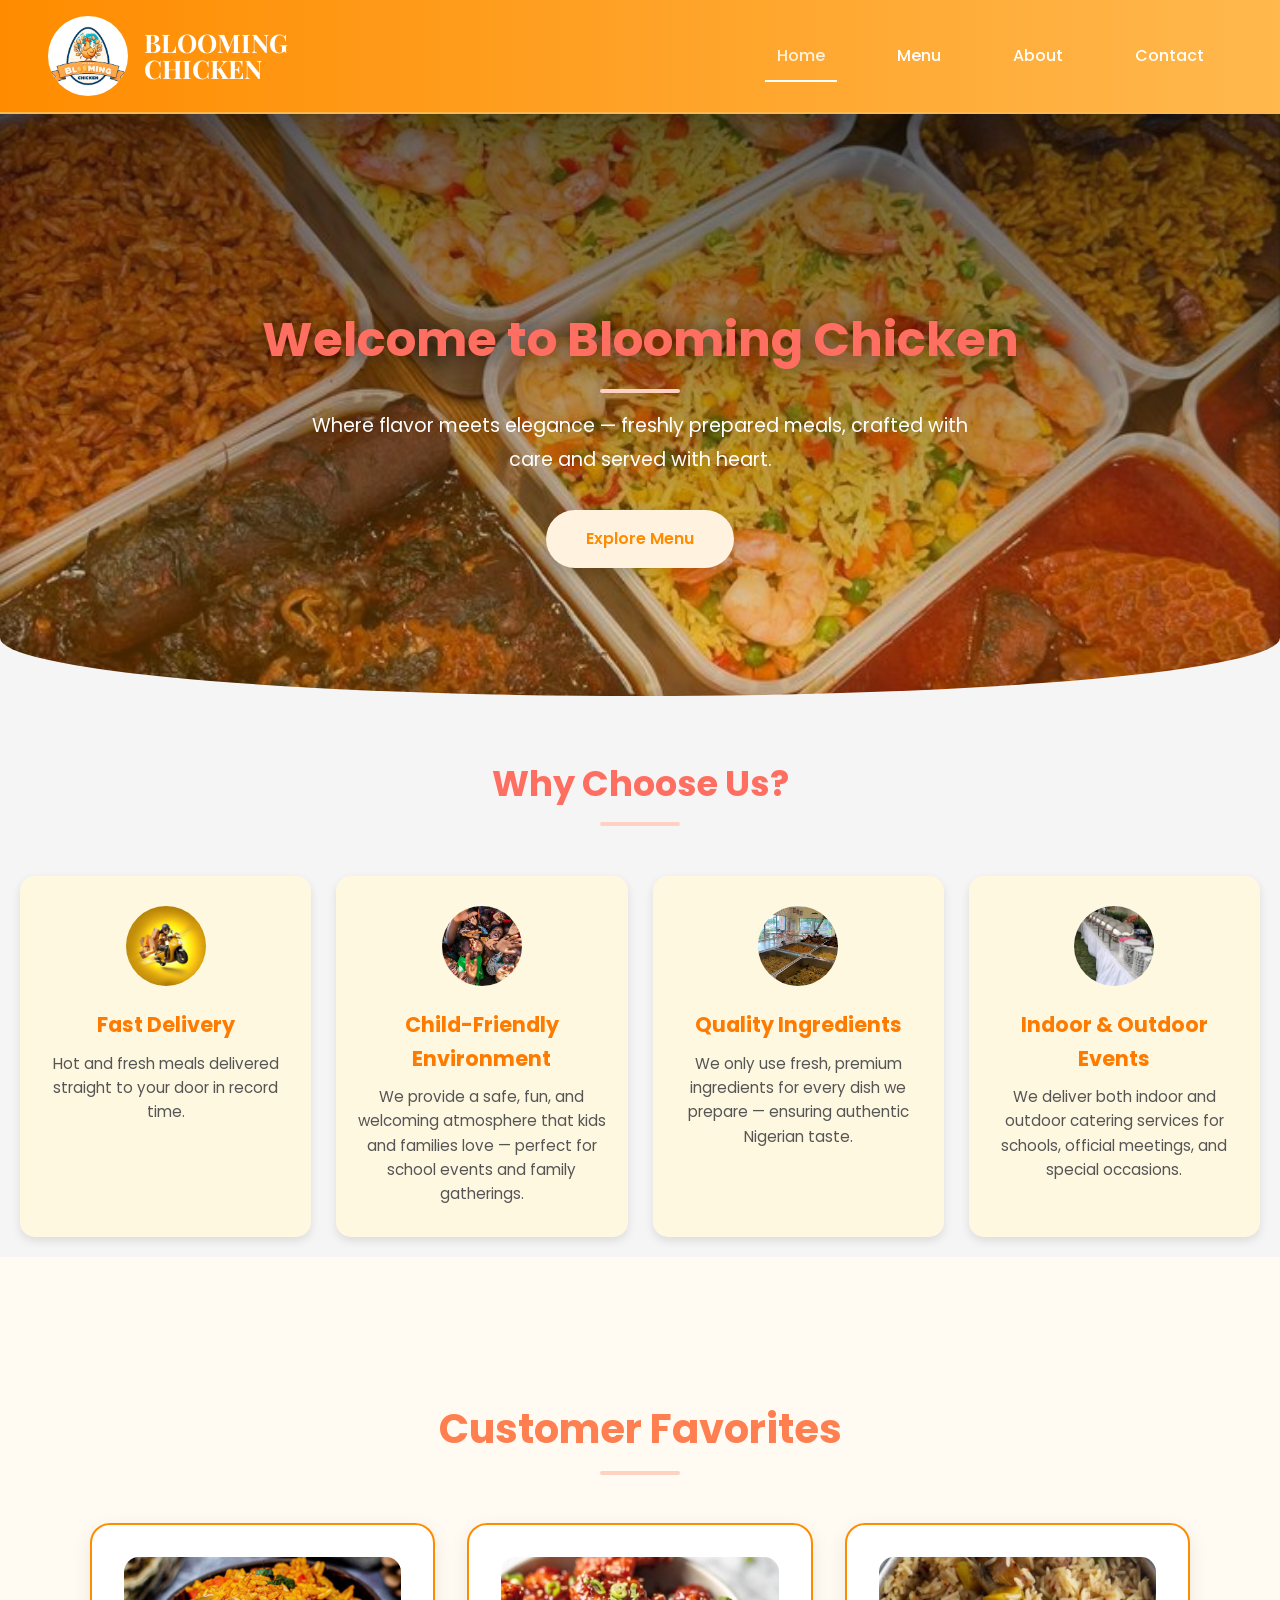
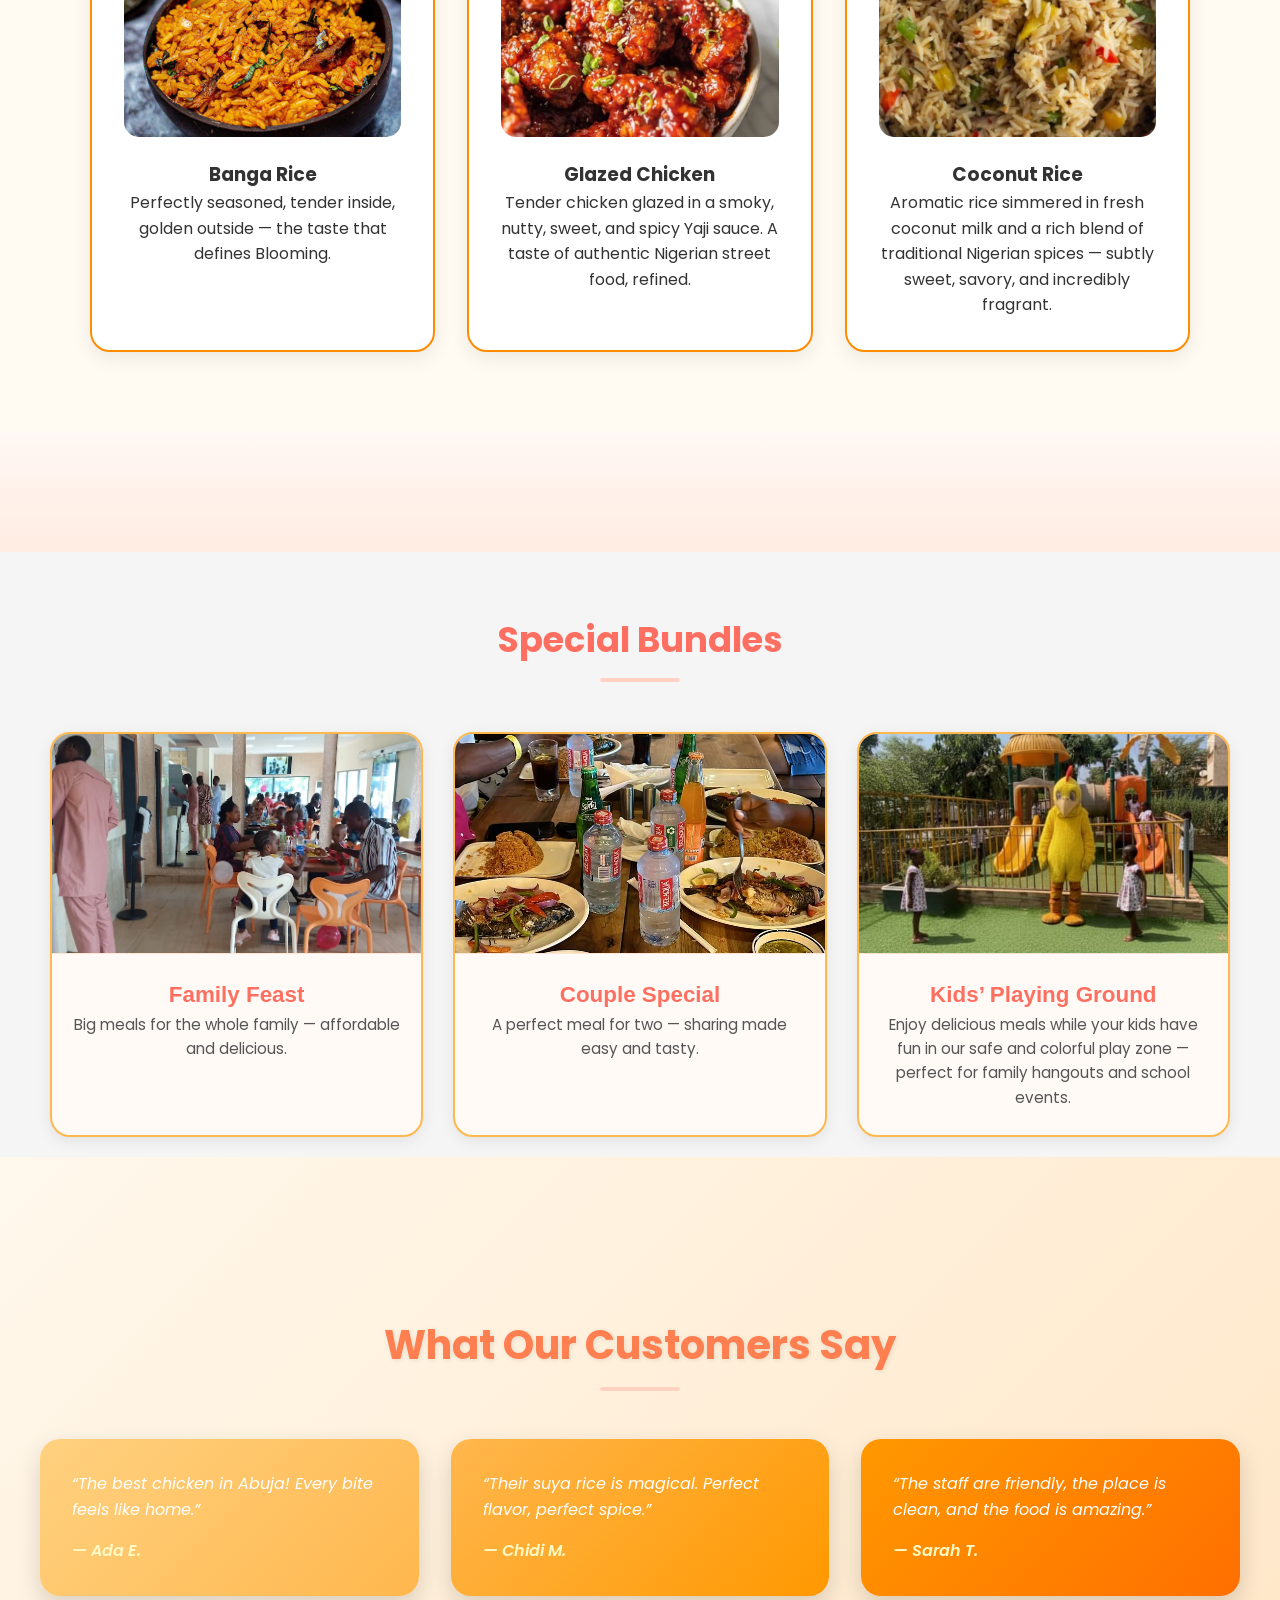
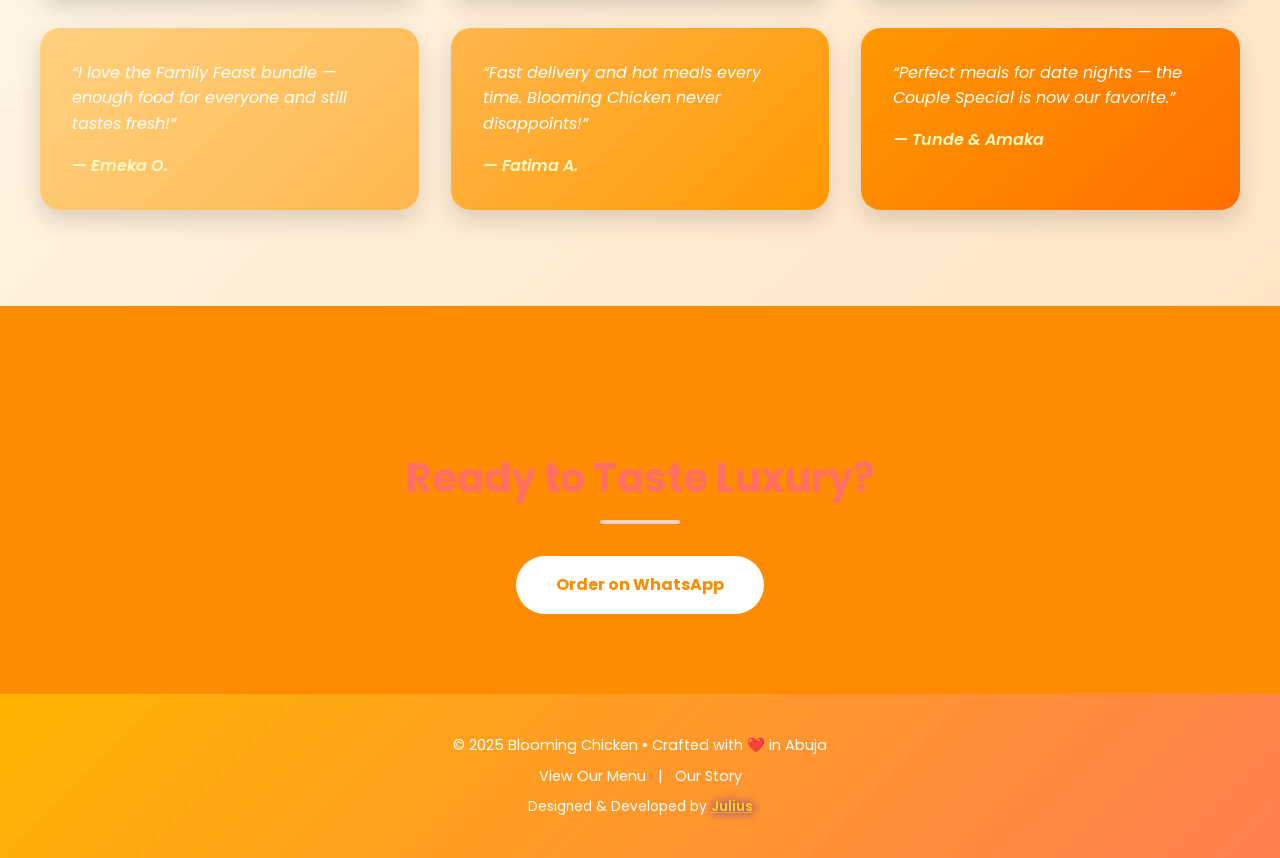
<file: index.html>
<!DOCTYPE html>
<html lang="en">
<head>
  <meta charset="utf-8">
  <meta name="viewport" content="width=device-width, initial-scale=1">
  <title>Best Restaurant in Abuja | Blooming Chicken</title>
  <link href="https://fonts.googleapis.com/css2?family=Poppins:wght@300;400;600&family=Playfair+Display:wght@600;700&display=swap" rel="stylesheet">

  <link rel="stylesheet" href="css/style.css">
</head>
<body>

  <!-- HEADER -->
  <header class="site-header">
    <div class="site-brand">
      <a href="index.html" class="logo">
        <img src="image/BLOOMING CHICKEN LOGO.jpg" alt="Blooming Chicken Logo">
        <span class="brand-text">BLOOMING<br>CHICKEN</span>
      </a>
    </div>

    <button id="navToggle" class="nav-toggle" aria-expanded="false" aria-controls="main-nav" aria-label="Toggle navigation">☰</button>

    <nav id="main-nav" class="main-nav" role="navigation">
      <a class="nav-link active" href="index.html">Home</a>
      <a class="nav-link" href="menu.html">Menu</a>
      <a class="nav-link" href="about.html">About</a>
      <a class="nav-link" href="contact.html">Contact</a>
    </nav>
  </header>

 
  <section class="hero">
    <h2>Welcome to Blooming Chicken</h2>
    <p>Where flavor meets elegance — freshly prepared meals, crafted with care and served with heart.</p>
    <a href="menu.html" class="btn">Explore Menu</a>
    
  </section>

 
  <section class="highlights fade">
    <h2>Why Choose Us?</h2>
<div class="highlight-grid">
  <div class="highlight-card">
    <img src="image/fast delivery.jpg" alt="Fast Delivery">
    <h3>Fast Delivery</h3>
    <p>Hot and fresh meals delivered straight to your door in record time.</p>
  </div>

  <div class="highlight-card">
    <img src="image/children friendly.jpg" alt="Child Friendly">
    <h3>Child-Friendly Environment</h3>
    <p>We provide a safe, fun, and welcoming atmosphere that kids and families love — perfect for school events and family gatherings.</p>
  </div>

  <div class="highlight-card">
    <img src="image/fresh.jpg" alt="Quality Ingredients">
    <h3>Quality Ingredients</h3>
    <p>We only use fresh, premium ingredients for every dish we prepare — ensuring authentic Nigerian taste.</p>
  </div>

  <div class="highlight-card">
    <img src="image/indoor and outdoor event.jpg" alt="Indoor and Outdoor Events">
    <h3>Indoor & Outdoor Events</h3>
    <p>We deliver both indoor and outdoor catering services for schools, official meetings, and special occasions.</p>
  </div>
</div>

  </section>

 
  <section class="meals fade">
    <h2>Customer Favorites</h2>
    <div class="meal-grid">
      <div class="meal-card">
        <img src="image/Native Jollof Rice.jpeg" alt="Golden Crispy Chicken">
        <h3> Banga Rice</h3>
        <p>Perfectly seasoned, tender inside, golden outside — the taste that defines Blooming.</p>
      </div>
      <div class="meal-card">
        <img src="image/Glazed Chicken.JPG" alt="Glazed Chicken">
        <h3>Glazed Chicken</h3>
        <p>Tender chicken glazed in a smoky, nutty, sweet, and spicy Yaji sauce. A taste of authentic Nigerian street food, refined.</p>
      </div>
      <div class="meal-card">
        <img src="image/coconut rice.PNG" alt="saucy chicken">
        <h3>Coconut Rice</h3>
        <p>Aromatic rice simmered in fresh coconut milk and a rich blend of traditional Nigerian spices — subtly sweet, savory, and incredibly fragrant.</p>
      </div>
    </div>
  </section>

 
  <section class="special-bundles">
  
</section>

    <h2>Special Bundles</h2>
<div class="bundle-grid">
  <div class="bundle-card">
    <img src="image/family bundle.webp" alt="Family Feast">
    <h3>Family Feast</h3>
    <p>Big meals for the whole family — affordable and delicious.</p>
  </div>

  <div class="bundle-card">
    <img src="image/couple special.jpg" alt="Couple Special">
    <h3>Couple Special</h3>
    <p>A perfect meal for two — sharing made easy and tasty.</p>
  </div>

  <div class="bundle-card">
    <img src="image/playing ground.jpeg" alt="Kids Play Area">
    <h3>Kids’ Playing Ground</h3>
    <p>Enjoy delicious meals while your kids have fun in our safe and colorful play zone — perfect for family hangouts and school events.</p>
  </div>
</div>

</div>

    </div>
  </section>

  
 <section class="testimonials fade" style="padding:6rem 2rem; background: linear-gradient(135deg, #fff8ec, #ffe5c4);">
  <h2 style="
    font-size:2.5rem; 
    text-align:center; 
    color:#ff7f50; 
    text-shadow: 1px 1px 5px rgba(0,0,0,0.1);
    margin-bottom:3rem;
    animation: slideDown 1s ease;
  ">What Our Customers Say</h2>
  
  <div class="testimonial-grid" style="
    display:grid;
    grid-template-columns: repeat(auto-fit, minmax(280px, 1fr));
    gap:2rem;
    max-width:1200px;
    margin:auto;
  ">
    <div class="testimonial" style="
      background: linear-gradient(135deg, #ffd180, #ffb74d);
      border-radius: 20px;
      padding:2rem;
      color:#fff;
      box-shadow:0 10px 25px rgba(0,0,0,0.15);
      font-style:italic;
      transform: translateY(30px);
      opacity:0;
      animation: floatUp 1s forwards;
      animation-delay:0.2s;
      transition: transform 0.3s, box-shadow 0.3s;
    ">
      <p>“The best chicken in Abuja! Every bite feels like home.”</p>
      <h4 style="margin-top:1rem; color:#fff9c4; font-weight:600;">— Ada E.</h4>
    </div>

    <div class="testimonial" style="
      background: linear-gradient(135deg, #ffb74d, #ff9800);
      border-radius: 20px;
      padding:2rem;
      color:#fff;
      box-shadow:0 10px 25px rgba(0,0,0,0.15);
      font-style:italic;
      transform: translateY(30px);
      opacity:0;
      animation: floatUp 1s forwards;
      animation-delay:0.4s;
      transition: transform 0.3s, box-shadow 0.3s;
    ">
      <p>“Their suya rice is magical. Perfect flavor, perfect spice.”</p>
      <h4 style="margin-top:1rem; color:#fff9c4; font-weight:600;">— Chidi M.</h4>
    </div>

    <div class="testimonial" style="
      background: linear-gradient(135deg, #ff9800, #ff6f00);
      border-radius: 20px;
      padding:2rem;
      color:#fff;
      box-shadow:0 10px 25px rgba(0,0,0,0.15);
      font-style:italic;
      transform: translateY(30px);
      opacity:0;
      animation: floatUp 1s forwards;
      animation-delay:0.6s;
      transition: transform 0.3s, box-shadow 0.3s;
    ">
      <p>“The staff are friendly, the place is clean, and the food is amazing.”</p>
      <h4 style="margin-top:1rem; color:#fff9c4; font-weight:600;">— Sarah T.</h4>
    </div>

    <div class="testimonial" style="
      background: linear-gradient(135deg, #ffd180, #ffb74d);
      border-radius: 20px;
      padding:2rem;
      color:#fff;
      box-shadow:0 10px 25px rgba(0,0,0,0.15);
      font-style:italic;
      transform: translateY(30px);
      opacity:0;
      animation: floatUp 1s forwards;
      animation-delay:0.8s;
      transition: transform 0.3s, box-shadow 0.3s;
    ">
      <p>“I love the Family Feast bundle — enough food for everyone and still tastes fresh!”</p>
      <h4 style="margin-top:1rem; color:#fff9c4; font-weight:600;">— Emeka O.</h4>
    </div>

    <div class="testimonial" style="
      background: linear-gradient(135deg, #ffb74d, #ff9800);
      border-radius: 20px;
      padding:2rem;
      color:#fff;
      box-shadow:0 10px 25px rgba(0,0,0,0.15);
      font-style:italic;
      transform: translateY(30px);
      opacity:0;
      animation: floatUp 1s forwards;
      animation-delay:1s;
      transition: transform 0.3s, box-shadow 0.3s;
    ">
      <p>“Fast delivery and hot meals every time. Blooming Chicken never disappoints!”</p>
      <h4 style="margin-top:1rem; color:#fff9c4; font-weight:600;">— Fatima A.</h4>
    </div>

    <div class="testimonial" style="
      background: linear-gradient(135deg, #ff9800, #ff6f00);
      border-radius: 20px;
      padding:2rem;
      color:#fff;
      box-shadow:0 10px 25px rgba(0,0,0,0.15);
      font-style:italic;
      transform: translateY(30px);
      opacity:0;
      animation: floatUp 1s forwards;
      animation-delay:1.2s;
      transition: transform 0.3s, box-shadow 0.3s;
    ">
      <p>“Perfect meals for date nights — the Couple Special is now our favorite.”</p>
      <h4 style="margin-top:1rem; color:#fff9c4; font-weight:600;">— Tunde & Amaka</h4>
    </div>
  </div>
</section>

<style>
  @keyframes floatUp {
    to { transform: translateY(0); opacity:1; }
  }
  @keyframes slideDown {
    from { opacity:0; transform: translateY(-30px); }
    to { opacity:1; transform: translateY(0); }
  }
  .testimonial:hover {
    transform: translateY(-10px) scale(1.02);
    box-shadow: 0 15px 35px rgba(0,0,0,0.25);
  }
</style>

 
  <section class="cta fade">
    <h2>Ready to Taste Luxury?</h2>
    <a href="contact.html">Order on WhatsApp</a>
  </section>

  
  <footer style="
  background: linear-gradient(135deg, #ffb300, #ff7f50);
  color: #fff; 
  text-align: center; 
  padding: 2.5rem; 
  font-size: 0.9rem; 
  box-shadow: 0 -4px 15px rgba(0,0,0,0.2);
">
  <p style="margin:0 0 0.5rem;">© 2025 Blooming Chicken • Crafted with ❤️ in Abuja</p>
  <p style="margin:0 0 0.5rem;">
    <a href="menu.html" style="color:#fff; text-decoration:none; margin:0 0.5rem; transition:0.3s;">View Our Menu</a> | 
    <a href="about.html" style="color:#fff; text-decoration:none; margin:0 0.5rem; transition:0.3s;">Our Story</a>
  </p>
  <p style="margin-top:0.5rem; font-size:0.85rem;">
    Designed & Developed by 
    <a href="https://yourportfolio.com" target="_blank" style="
      color:#ffd700; 
      font-weight:600; 
      text-shadow: 0 0 8px #4400ff;
      transition:0.3s;
    " onmouseover="this.style.color='#fff'; this.style.textShadow='0 0 12px #fff';" 
       onmouseout="this.style.color='#ffd700'; this.style.textShadow='0 0 8px #ffd700';">
      Julius
    </a>
  </p>
</footer>



  
  <script>
    const fadeEls = document.querySelectorAll('.fade');
    const observer = new IntersectionObserver(entries => {
      entries.forEach(entry => {
        if(entry.isIntersecting) {
          entry.target.classList.add('visible');
        }
      });
    }, {threshold: 0.2});

    fadeEls.forEach(el => observer.observe(el));
  </script>
  <script src="js/script.js"></script>
</body>
</html>
</file>
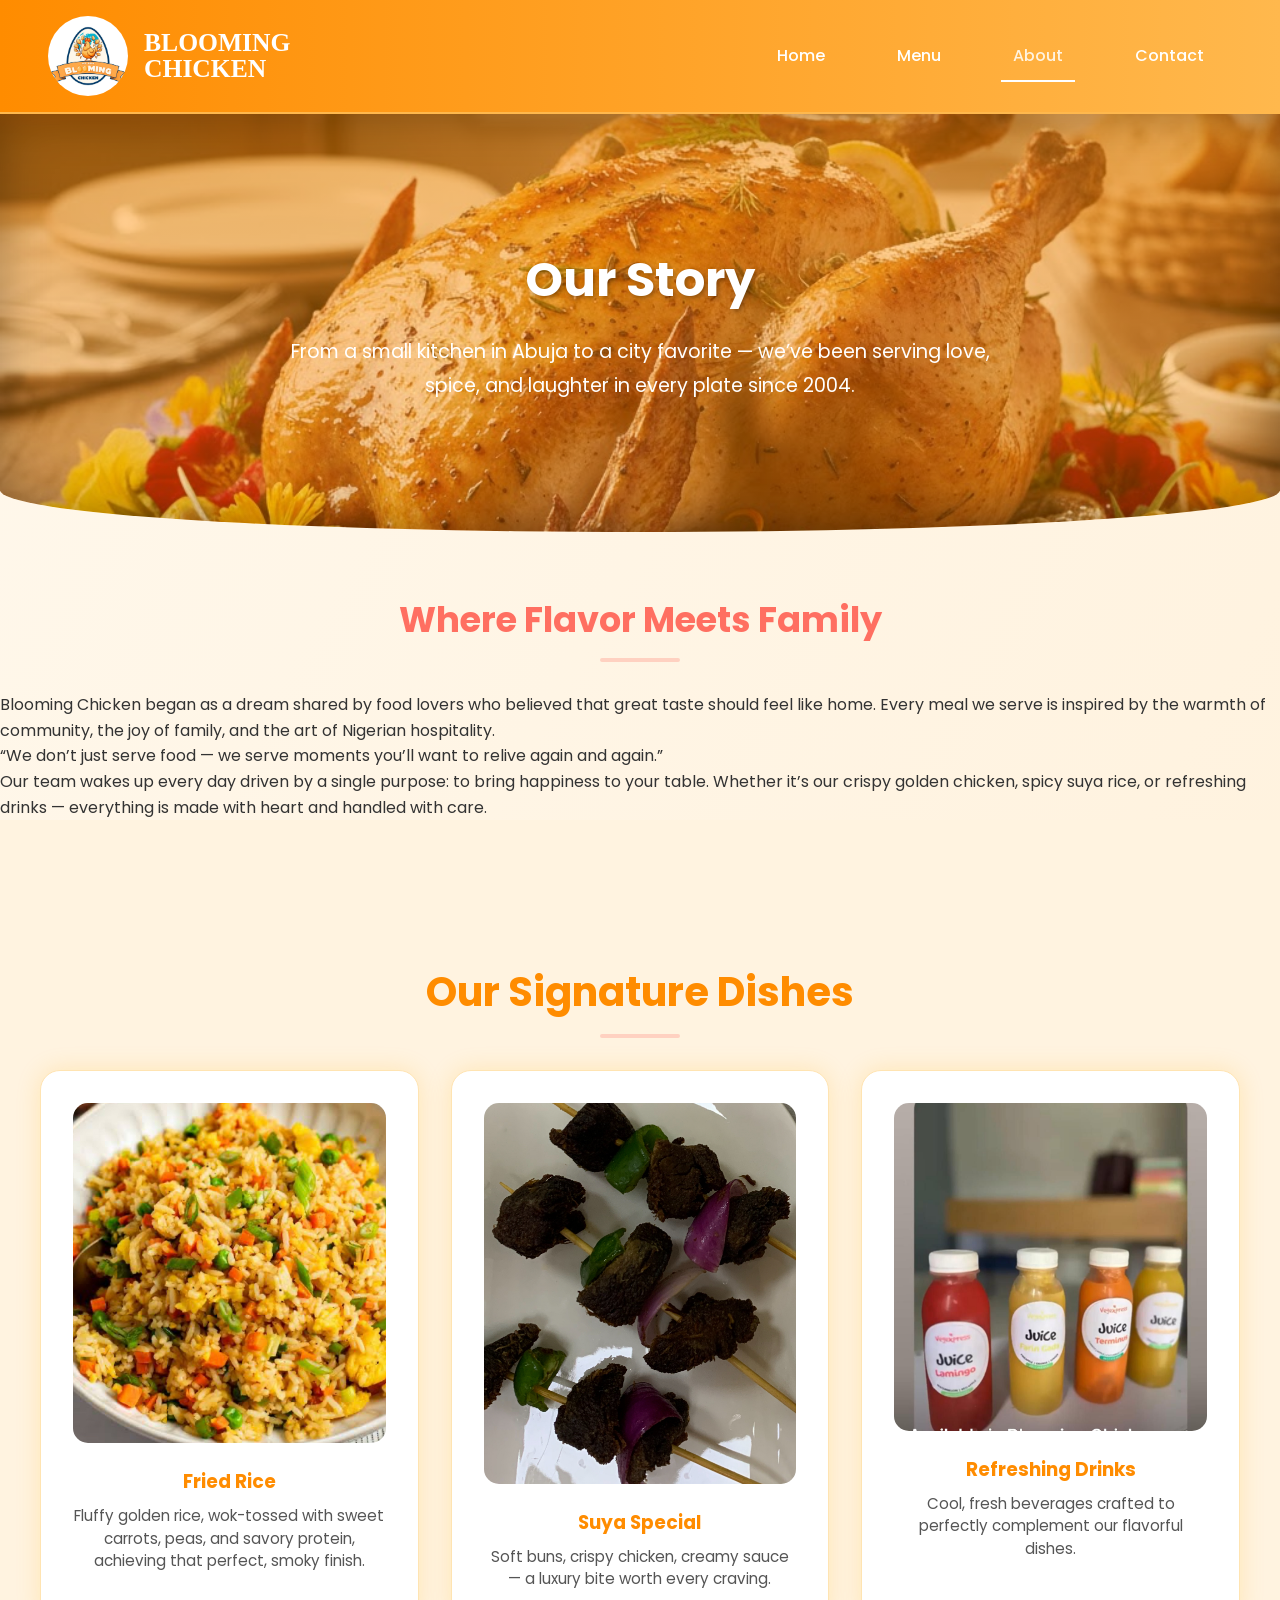
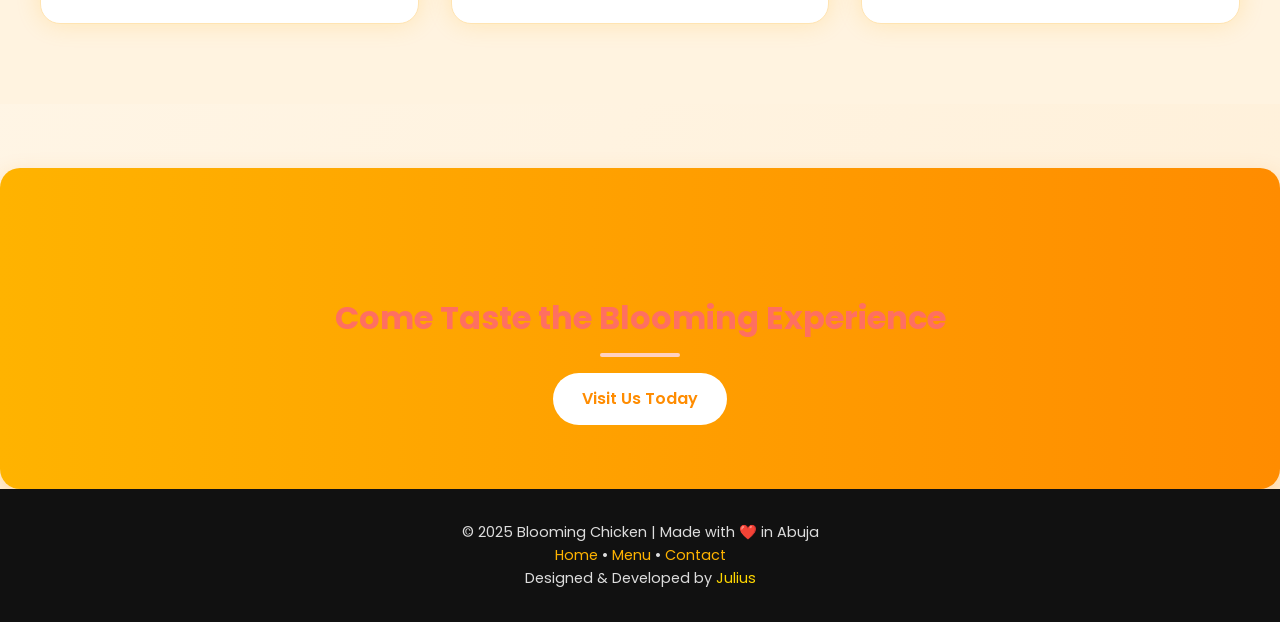
<file: about.html>
<!DOCTYPE html>
<html lang="en">
<head>
  <meta charset="UTF-8" />
  <meta name="viewport" content="width=device-width, initial-scale=1.0">
  <title>About Us —  BLOOMING CHICKEN</title>
  <link href="https://fonts.googleapis.com/css2?family=Poppins:wght@300;400;600;700&display=swap" rel="stylesheet" />
  <link rel="stylesheet" href="css/style.css">
  <style>
    * { box-sizing: border-box; scroll-behavior: smooth; margin:0; padding:0;}
    body {
      font-family: 'Poppins', sans-serif;
      background: linear-gradient(to bottom right, #fff8ec, #fff0d9);
      color: #333;
      overflow-x: hidden;
    }

    /* HERO */
    .hero {
      background: linear-gradient(rgba(255,140,0,0.5), rgba(255,140,0,0.3)),
       url("image/blooming\ chick\ about.jpg") center/cover no-repeat;
      color: #fff;
      text-align: center;
      padding: 8rem 2rem;
      border-radius: 0 0 50% 50% / 0 0 10% 10%;
      box-shadow: inset 0 0 50px rgba(0,0,0,0.3);
      animation: fadeIn 2s ease;
    }
    .hero h1 { font-size: 3rem; margin-bottom:1rem; text-shadow:2px 2px 5px rgba(0,0,0,0.3);}
    .hero p { font-size:1.2rem; max-width:700px; margin:auto; line-height:1.8; }

    /* header styles are consolidated in css/style.css */
    }
    .highlight:hover {
      transform: scale(1.02);
      box-shadow:0 15px 35px rgba(255,179,0,0.3);
    }

    /* SIGNATURE DISHES */
    .team {
      background: #fff3e0;
      padding:5rem 2rem;
      text-align:center;
    }
    .team h2 { color:#ff8c00; font-size:2.5rem; margin-bottom:2rem; }
    .team-grid {
      display:grid;
      grid-template-columns: repeat(auto-fit, minmax(260px, 1fr));
      gap:2rem;
      max-width:1200px;
      margin:auto;
    }
    .team-card {
      background: #fff;
      border-radius:20px;
      padding:2rem;
      transition:0.4s ease;
      border:1px solid #ffe4b2;
      box-shadow: 0 0 25px rgba(255,179,0,0.2);
      transform: scale(1);
      position: relative;
      overflow: hidden;
    }
    .team-card::before {
      content:'';
      position:absolute;
      top:0; left:0; width:100%; height:100%;
      background: linear-gradient(120deg, rgba(255,179,0,0.2), rgba(255,140,0,0.2));
      transform: scale(0);
      transition:0.5s;
    }
    .team-card:hover::before {
      transform: scale(1.5);
    }
    .team-card:hover {
      transform: translateY(-10px) scale(1.03);
      box-shadow:0 15px 35px rgba(255,140,0,0.4);
    }
    .team-card img { width:100%; border-radius:15px; margin-bottom:1rem; }
    .team-card h3 { color:#ff8c00; margin-bottom:0.5rem; }
    .team-card p { color:#555; font-size:0.95rem; line-height:1.5; }

    /* CTA */
    .cta {
      background: linear-gradient(90deg, #ffb300, #ff8c00);
      color:#fff;
      text-align:center;
      padding:4rem 2rem;
      margin-top:4rem;
      border-radius: 20px;
      box-shadow:0 10px 25px rgba(255,140,0,0.3);
    }
    .cta h2 { font-size:2rem; margin-bottom:1rem; }
    .cta a {
      display:inline-block;
      background:#fff;
      color:#ff8c00;
      padding:0.8rem 1.8rem;
      border-radius:30px;
      text-decoration:none;
      font-weight:600;
      transition:0.3s ease;
    }
    .cta a:hover { background:#ffe5b4; color:#ff6f00; transform:scale(1.05); }

    /* FOOTER */
    footer {
      background: #111;
      color: #ddd;
      text-align: center;
      padding: 2rem;
      font-size: 0.9rem;
    }
    footer a { color: #ffb300; text-decoration: none; }
    footer a:hover { text-decoration: underline; }

    /* ANIMATIONS */
    @keyframes fadeUp { from {opacity:0; transform:translateY(40px);} to {opacity:1; transform:translateY(0);} }
    @keyframes slideUp { from {opacity:0; transform:translateY(60px);} to {opacity:1; transform:translateY(0);} }
    @keyframes fadeIn { from {opacity:0;} to {opacity:1;} }
  </style>
</head>
<body>
  <header class="site-header">
    <div class="site-brand">
      <a href="index.html" class="logo">
        <img src="image/BLOOMING CHICKEN LOGO.jpg" alt="Blooming Chicken Logo">
        <span class="brand-text">BLOOMING<br>CHICKEN</span>
      </a>
    </div>

    <button id="navToggle" class="nav-toggle" aria-expanded="false" aria-controls="main-nav" aria-label="Toggle navigation">☰</button>

    <nav id="main-nav" class="main-nav" role="navigation">
      <a class="nav-link" href="index.html">Home</a>
      <a class="nav-link" href="menu.html">Menu</a>
      <a class="nav-link active" href="about.html">About</a>
      <a class="nav-link" href="contact.html">Contact</a>
    </nav>
  </header>

  <section class="hero">
    <h1>Our Story</h1>
    <p>From a small kitchen in Abuja to a city favorite — we’ve been serving love, spice, and laughter in every plate since 2004.</p>
  </section>

  <section class="story">
    <h2>Where Flavor Meets Family</h2>
    <p>Blooming Chicken began as a dream shared by food lovers who believed that great taste should feel like home. Every meal we serve is inspired by the warmth of community, the joy of family, and the art of Nigerian hospitality.</p>

    <div class="highlight">
      “We don’t just serve food — we serve moments you’ll want to relive again and again.”
    </div>

    <p>Our team wakes up every day driven by a single purpose: to bring happiness to your table. Whether it’s our crispy golden chicken, spicy suya rice, or refreshing drinks — everything is made with heart and handled with care.</p>
  </section>

  <section class="team">
    <h2>Our Signature Dishes</h2>
    <div class="team-grid">
      <div class="team-card">
        <img src="image/fried rice.PNG" alt="Fried Rice">
        <h3>Fried Rice</h3>
        <p>Fluffy golden rice, wok-tossed with sweet carrots, peas, and savory protein, achieving that perfect, smoky finish.</p>
      </div>

      <div class="team-card">
        <img src="image/suya.PNG" alt="Suya Special">
        <h3>Suya Special</h3>
        <p>Soft buns, crispy chicken, creamy sauce — a luxury bite worth every craving.</p>
      </div>

      <div class="team-card">
        <img src="image/drinks.jpg" alt="Refreshing Drinks">
        <h3>Refreshing Drinks</h3>
        <p>Cool, fresh beverages crafted to perfectly complement our flavorful dishes.</p>
      </div>
    </div>
  </section>

  <section class="cta">
    <h2>Come Taste the Blooming Experience</h2>
    <a href="contact.html">Visit Us Today</a>
  </section>

  <footer>
    <p>© 2025 Blooming Chicken | Made with ❤️ in Abuja</p>
    <p><a href="index.html">Home</a> • <a href="menu.html">Menu</a> • <a href="contact.html">Contact</a></p>
    <p>Designed & Developed by <a href="https://yourportfolio.com" target="_blank" style="color:#ffd700;">Julius</a></p>
  </footer>
  <script src="js/script.js"></script>
</body>
</html>
</file>
<file: css/style.css>
/* ===========================
   BLOOMING CHICKEN — STYLE.CSS
   =========================== */

* {
  margin: 0;
  padding: 0;
  box-sizing: border-box;
  font-family: "Poppins", sans-serif;
}

body {
  background-color: #f6f5f5;
  color: #333;
  line-height: 1.6;
  overflow-x: hidden;
}
header img {
  height: 150px;        
  width: auto;          
  margin-right: 50px;
  border-radius: 35px;  
  object-fit: contain;
}

/* ===========================
   HEADER
   =========================== */
header {
  background: linear-gradient(135deg, #ffb300, #ff7f50);
  color: #fff;
  padding: 1.5rem 2rem;
  display: flex;
  align-items: center;
  justify-content: space-between;
  flex-wrap: wrap;
  box-shadow: 0 4px 15px rgba(0, 0, 0, 0.1);
}

header h1 {
  font-family: "Playfair Display", serif;
  font-size: 2.5rem;
  display: flex;
  align-items: center;
  font-weight: 700;
  letter-spacing: 1.5px;
  color: #fff;
  text-transform: uppercase;
  text-shadow: 1px 2px 5px rgba(0,0,0,0.2);
}


nav a {
  color: #fff;
  text-decoration: none;
  margin: 0 1rem;
  font-weight: 500;
  position: relative;
  transition: 0.3s;
}

nav a::after {
  content: "";
  position: absolute;
  bottom: -5px;
  left: 0;
  width: 0%;
  height: 2px;
  background-color: #fff;
  transition: 0.3s ease-in-out;
}

nav a:hover::after,
nav a.active::after {
  width: 100%;
}

.hero {
  background: linear-gradient(rgba(0,0,0,0.4), rgba(0,0,0,0.2)),
  url("../image/background\ picture.jpg") center/cover no-repeat;

  color: #fff;
  text-align: center;
  padding: 8rem 2rem;
  border-radius: 0 0 50% 50% / 0 0 10% 10%;
  box-shadow: inset 0 0 50px rgba(0,0,0,0.3);
  animation: fadeInHero 2s ease-in;
  background-attachment: fixed; /* subtle parallax */
  transition: all 0.5s ease;
}

/* Hero text */
.hero h1 {
  font-size: 3rem;
  margin-bottom: 1rem;
  text-shadow: 2px 2px 5px rgba(0,0,0,0.3);
}

.hero p {
  font-size: 1.2rem;
  max-width: 700px;
  margin: auto;
  line-height: 1.8;
}

.hero .btn {
  background: #ffb300;
  color: #fff;
  padding: 0.9rem 2rem;
  border-radius: 50px;
  text-decoration: none;
  font-weight: 600;
  box-shadow: 0 8px 20px rgba(255, 165, 0, 0.3);
  transition: 0.3s ease;
}

.hero .btn:hover {
  background: #ff7f50;
  transform: translateY(-3px);
}

/* WHY CHOOSE US SECTION */
h2 {
  text-align: center;
  color: #ff7b00;
  font-size: 2.5rem;
  margin-bottom: 30px;
  font-family: 'Poppins', sans-serif;
}

.highlight-grid {
  display: grid;
  grid-template-columns: repeat(auto-fit, minmax(250px, 1fr));
  gap: 25px;
  padding: 20px;
  justify-content: center;
}

.highlight-card {
  background: #fff;
  border-radius: 15px;
  padding: 30px 20px;
  box-shadow: 0 4px 10px rgba(0,0,0,0.1);
  text-align: center;
  transition: all 0.3s ease;
}

.highlight-card:hover {
  transform: translateY(-6px);
  box-shadow: 0 8px 18px rgba(0,0,0,0.15);
}

.highlight-card img {
  width: 80px;
  height: 80px;
  object-fit: cover;
  margin-bottom: 15px;
  border-radius: 50%;
}

.highlight-card h3 {
  color: #ff7b00;
  margin-bottom: 10px;
  font-size: 1.3rem;
}

.highlight-card p {
  color: #555;
  font-size: 0.95rem;
  line-height: 1.6;
}


/* ===========================
   MEALS
   =========================== */
.meals {
  background: #fffaf2;
  padding: 5rem 2rem;
  text-align: center;
}

.meals h2 {
  color: #ff7f50;
  margin-bottom: 3rem;
  font-size: 2.5rem;
}

.meal-grid {
  display: grid;
  grid-template-columns: repeat(auto-fit, minmax(250px, 1fr));
  gap: 2rem;
  max-width: 1100px;
  margin: auto;
}

.meal-card {
  background: #fff;
  border-radius: 20px;
  padding: 2rem;
  box-shadow: 0 6px 20px rgba(0, 0, 0, 0.08);
  transition: transform 0.4s ease;
}

.meal-card:hover {
  transform: scale(1.05);
}

.meal-card img {
  width: 100%;
  border-radius: 15px;
  height: 180px;
  object-fit: cover;
  margin-bottom: 1rem;
}

/* ==== SPECIAL BUNDLES SECTION ==== */
h2 {
  text-align: center;
  font-family: "Poppins", sans-serif;
  font-size: 2.2rem;
  color: #ff6f61;
  margin-top: 60px;
  margin-bottom: 30px;
  position: relative;
}

h2::after {
  content: "";
  display: block;
  width: 80px;
  height: 4px;
  background-color: #ffd1c1;
  margin: 10px auto 0;
  border-radius: 2px;
}

/* Bundle grid layout */
.bundle-grid {
  display: grid;
  grid-template-columns: repeat(auto-fit, minmax(280px, 1fr));
  gap: 30px;
  padding: 20px 50px;
  justify-content: center;
}

/* Individual cards */
.bundle-card {
  background: #fffaf5;
  border-radius: 20px;
  box-shadow: 0 4px 15px rgba(0, 0, 0, 0.08);
  overflow: hidden;
  text-align: center;
  transition: all 0.4s ease;
  cursor: pointer;
  border: 1px solid #ffe5d1;
}

.bundle-card:hover {
  transform: translateY(-8px);
  box-shadow: 0 8px 25px rgba(255, 165, 130, 0.2);
}

/* Image styling */
.bundle-card img {
  width: 100%;
  height: 220px;
  object-fit: cover;
  transition: transform 0.4s ease;
  border-bottom: 1px solid #ffe5d1;
}

.bundle-card:hover img {
  transform: scale(1.05);
}

/* Text styling */
.bundle-card h3 {
  font-family: "Montserrat", sans-serif;
  font-size: 1.4rem;
  color: #ff6f61;
  margin-top: 15px;
}

.bundle-card p {
  font-family: "Poppins", sans-serif;
  font-size: 0.95rem;
  color: #555;
  padding: 0 20px 25px;
  line-height: 1.6;
}

/* Soft animation on scroll */
@keyframes fadeUp {
  from {
    opacity: 0;
    transform: translateY(40px);
  }
  to {
    opacity: 1;
    transform: translateY(0);
  }
}

.bundle-card {
  opacity: 0;
  animation: fadeUp 0.8s ease forwards;
}

.bundle-card:nth-child(1) {
  animation-delay: 0.1s;
}
.bundle-card:nth-child(2) {
  animation-delay: 0.3s;
}
.bundle-card:nth-child(3) {
  animation-delay: 0.5s;
}

/* Responsive design */
@media (max-width: 768px) {
  h2 {
    font-size: 1.8rem;
  }
  .bundle-card img {
    height: 180px;
  }
  .bundle-grid {
    padding: 10px 20px;
  }
}
.special-bundles {
  background: linear-gradient(180deg, #fff8f4, #ffece2);
  padding: 60px 0;
}


/* ===========================
   CTA SECTION
   =========================== */
.cta {
  background: linear-gradient(135deg, #ffb300, #ff7f50);
  text-align: center;
  padding: 5rem 2rem;
  color: #fff;
}

.cta h2 {
  font-size: 2.5rem;
  margin-bottom: 2rem;
}

.cta a {
  display: inline-block;
  background: #fff;
  color: #ff7f50;
  text-decoration: none;
  padding: 1rem 2.5rem;
  border-radius: 50px;
  font-weight: 700;
  transition: 0.3s ease;
}

.cta a:hover {
  background: #ffb300;
  color: #fff;
  transform: scale(1.05);
}

/* ===========================
   SCROLL ANIMATIONS
   =========================== */
.fade {
  opacity: 0;
  transform: translateY(40px);
  transition: all 0.8s ease-out;
}

.fade.visible {
  opacity: 1;
  transform: translateY(0);
}

/* ===========================
   ANIMATIONS
   =========================== */
@keyframes fadeInHero {
  from { opacity: 0; transform: scale(1.05); }
  to { opacity: 1; transform: scale(1); }
}

/* ===========================
   RESPONSIVE DESIGN
   =========================== */
@media (max-width: 768px) {
  header {
    flex-direction: column;
    text-align: center;
  }

  nav {
    margin-top: 1rem;
  }

  .hero h2 {
    font-size: 2.2rem;
  }

  .hero p {
    font-size: 1rem;
  }
}


/* ===== HERO SECTION ===== */
.hero {
  background: linear-gradient(rgba(255,140,0,0.6), rgba(255,140,0,0.3)), 
 url("../image/background\ picture.jpg") center/cover no-repeat;
  background-attachment: fixed; /* subtle parallax */
  color: var(--white);
  text-align: center;
  padding: 8rem 2rem;
  position: relative;
  animation: fadeIn 2s ease;
  transition: all 0.5s ease;
}

.hero h2 {
  font-size: 3rem;
  margin-bottom: 1rem;
  text-shadow: 0 0 25px rgba(0,0,0,0.6);
  animation: slideUp 1.2s ease;
}

.hero p {
  font-size: 1.2rem;
  max-width: 700px;
  margin: 1rem auto 2rem;
  line-height: 1.8;
}

.hero .btn {
  display: inline-block;
  padding: 1rem 2.5rem;
  border-radius: 30px;
  background: var(--primary);
  color: var(--white);
  font-weight: 600;
  text-decoration: none;
  box-shadow: 0 4px 15px var(--shadow);
  transition: all 0.3s ease;
}

.hero .btn:hover {
  background: #ff9f1c;
  transform: translateY(-3px) scale(1.05);
  box-shadow: 0 8px 25px var(--shadow-strong);
}
/* ===== VARIABLES ===== */
:root {
  --primary: #ff8c00; /* Vibrant Gold/Orange */
  --secondary: #fff3e0; /* Soft Cream */
  --accent: #fffdf8; /* Background */
  --text: #333;
  --white: #fff;
  --shadow: rgba(0,0,0,0.15);
  --shadow-strong: rgba(0,0,0,0.25);
  --highlight-bg: #fff8e1; /* Highlight card background */
  --cta-bg: #ff8c00;
  --cta-hover: #e67600;
}

/* HEADER */
header {
  background: linear-gradient(to right, #ff8c00, #ffb84d);
  color: var(--white);
  padding: 1rem 3rem;
  border-bottom: 2px solid #ffb84d;
}

header h1 {
  color: var(--white);
}

nav a {
  color: var(--white);
}

nav a.active,
nav a:hover {
  color: var(--secondary);
}

/* HERO */
.hero {
  background: linear-gradient(rgba(8, 8, 8, 0.6), rgba(255,140,0,0.3)), 
  url("../image/Saturday\ hustle\,\ but\ make\ it\ delicious!\ \ Another….jpg") center/cover no-repeat;
  color: var(--white);
}

.hero .btn {
  background: var(--secondary);
  color: var(--primary);
}

.hero .btn:hover {
  background: #ffe0b2;
  color: var(--primary);
  transform: translateY(-3px);
}

/* HIGHLIGHTS CARDS */
.highlight-card {
  background: var(--highlight-bg);
}

/* MEAL CARDS */
.meal-card {
  border: 2px solid #ff8c00;
}

/* BUNDLE CARDS */
.bundle-card {
  border: 2px solid #ffb84d;
}

/* CTA */
.cta {
  background: var(--cta-bg);
  color: var(--white);
}

.cta a {
  background: var(--white);
  color: var(--primary);
}

.cta a:hover {
  background: var(--cta-hover);
  color: var(--white);
}

/* FOOTER */
footer {
  background: #333;
  color: #fff;
}

footer a {
  color: #ffb84d;
}

/* ===== ADDITIONAL STYLES ===== */

/* ===== RESPONSIVE HEADER & NAV ===== */
.site-header {
  display: flex;
  align-items: center;
  justify-content: space-between;
  gap: 1rem;
}

.site-brand .logo {
  display: flex;
  align-items: center;
  gap: 1rem;
  text-decoration: none;
  color: inherit;
}

.site-brand img {
  height: 80px;
  width: 80px;
  object-fit: cover;
  border-radius: 50%;
  margin: 0;
}

.brand-text {
  font-family: 'Playfair Display', serif;
  font-size: 1.6rem;
  font-weight: 700;
  line-height: 1;
  text-transform: uppercase;
  color: var(--white);
}

.nav-toggle {
  display: none;
  background: transparent;
  border: 0;
  color: var(--white);
  font-size: 1.6rem;
  cursor: pointer;
}

.main-nav {
  display: flex;
  gap: 1rem;
  align-items: center;
}

.main-nav .nav-link {
  padding: 0.5rem 0.75rem;
}

@media (max-width: 768px) {
  /* Hide hamburger — keep nav visible stacked under the brand */
  .nav-toggle {
    display: none;
  }

  .site-header {
    align-items: flex-start;
    gap: 0.5rem;
  }

  /* Make nav occupy full width under the brand, wrap links */
  .main-nav {
    position: static;
    display: flex;
    flex-wrap: wrap;
    justify-content: center;
    gap: 0.5rem;
    width: 100%;
    margin-top: 0.5rem;
    background: transparent;
    box-shadow: none;
    max-height: none;
    opacity: 1;
  }

  .main-nav .nav-link {
    display: inline-block;
    padding: 0.6rem 0.85rem;
    color: var(--white);
    background: rgba(255,255,255,0.06);
    border-radius: 8px;
    margin: 0.25rem;
    font-weight: 600;
  }

  header {
    padding: 1rem 1rem;
    text-align: center;
  }

  .site-brand {
    width: 100%;
    display: flex;
    justify-content: center;
  }

  .brand-text {
    font-size: 1.25rem;
  }
  .site-brand img {
    height: 66px;
    width: 66px;
  }
}
</file>
